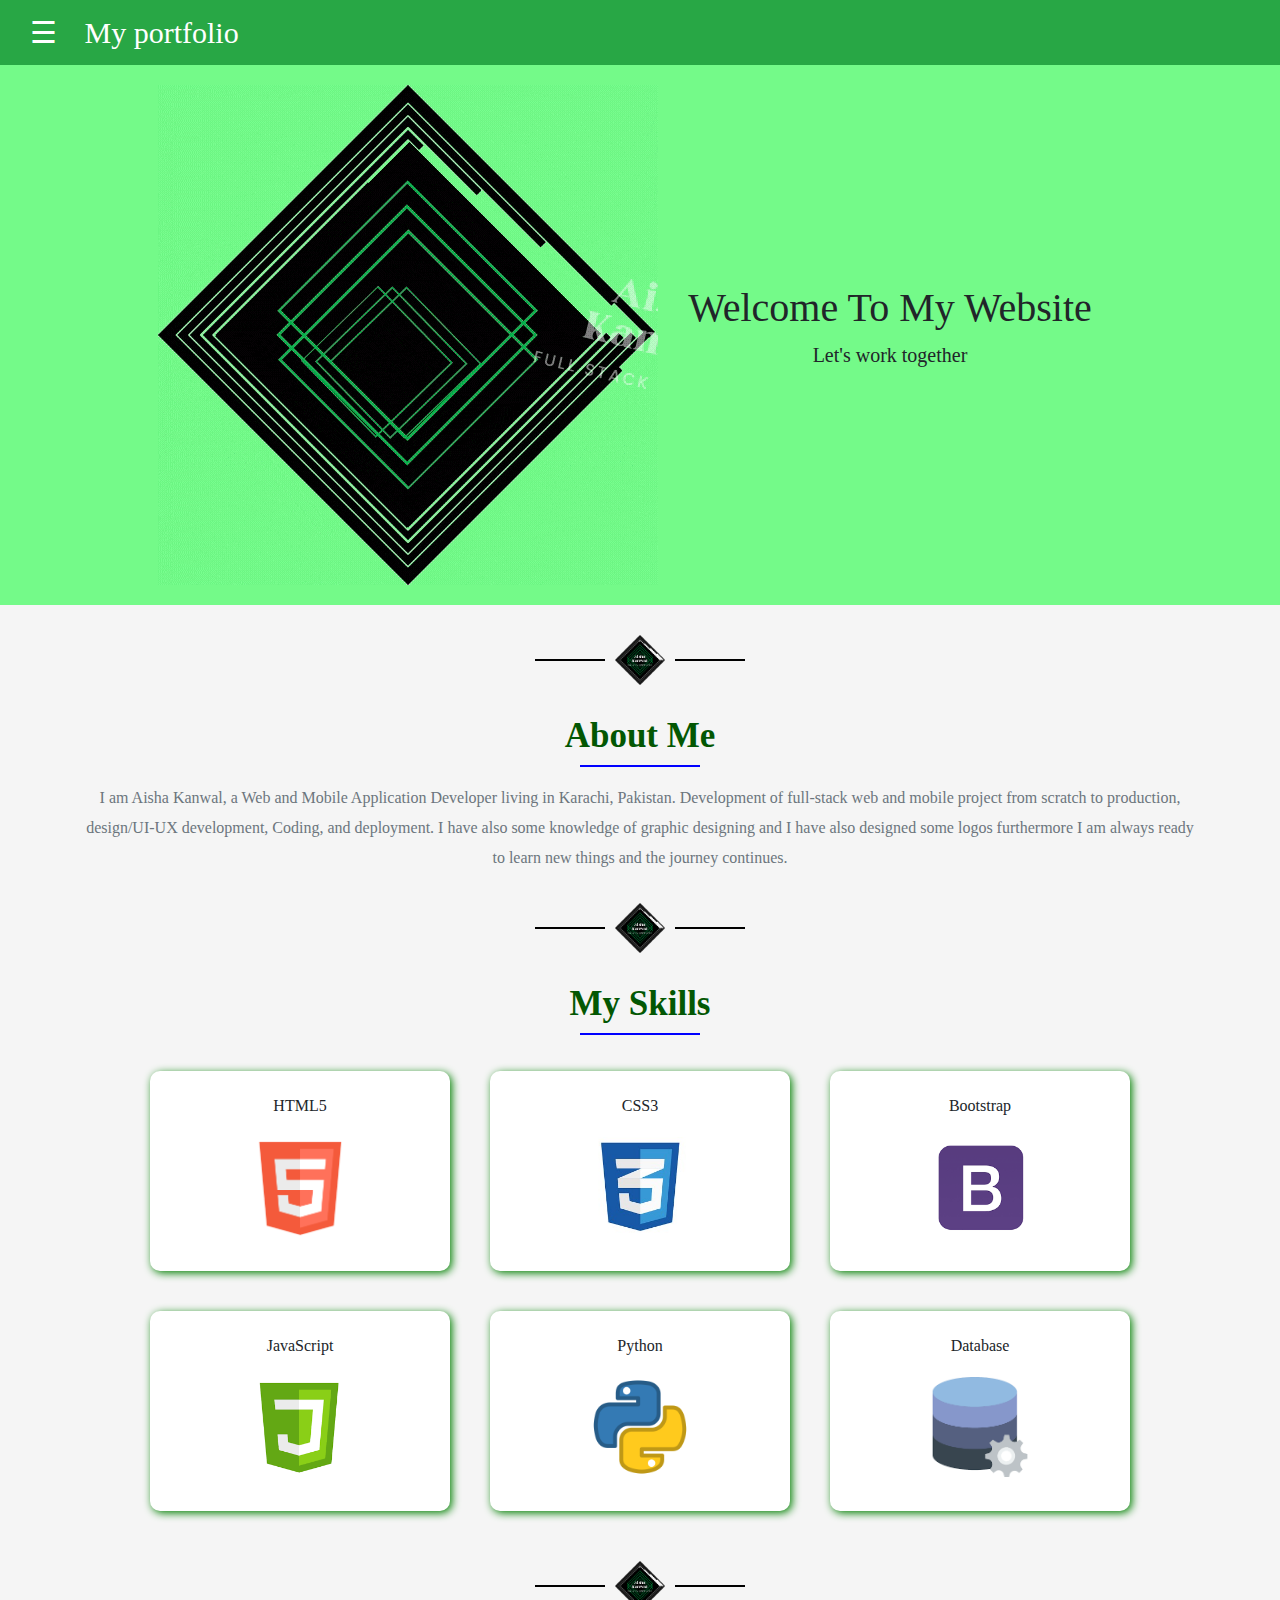
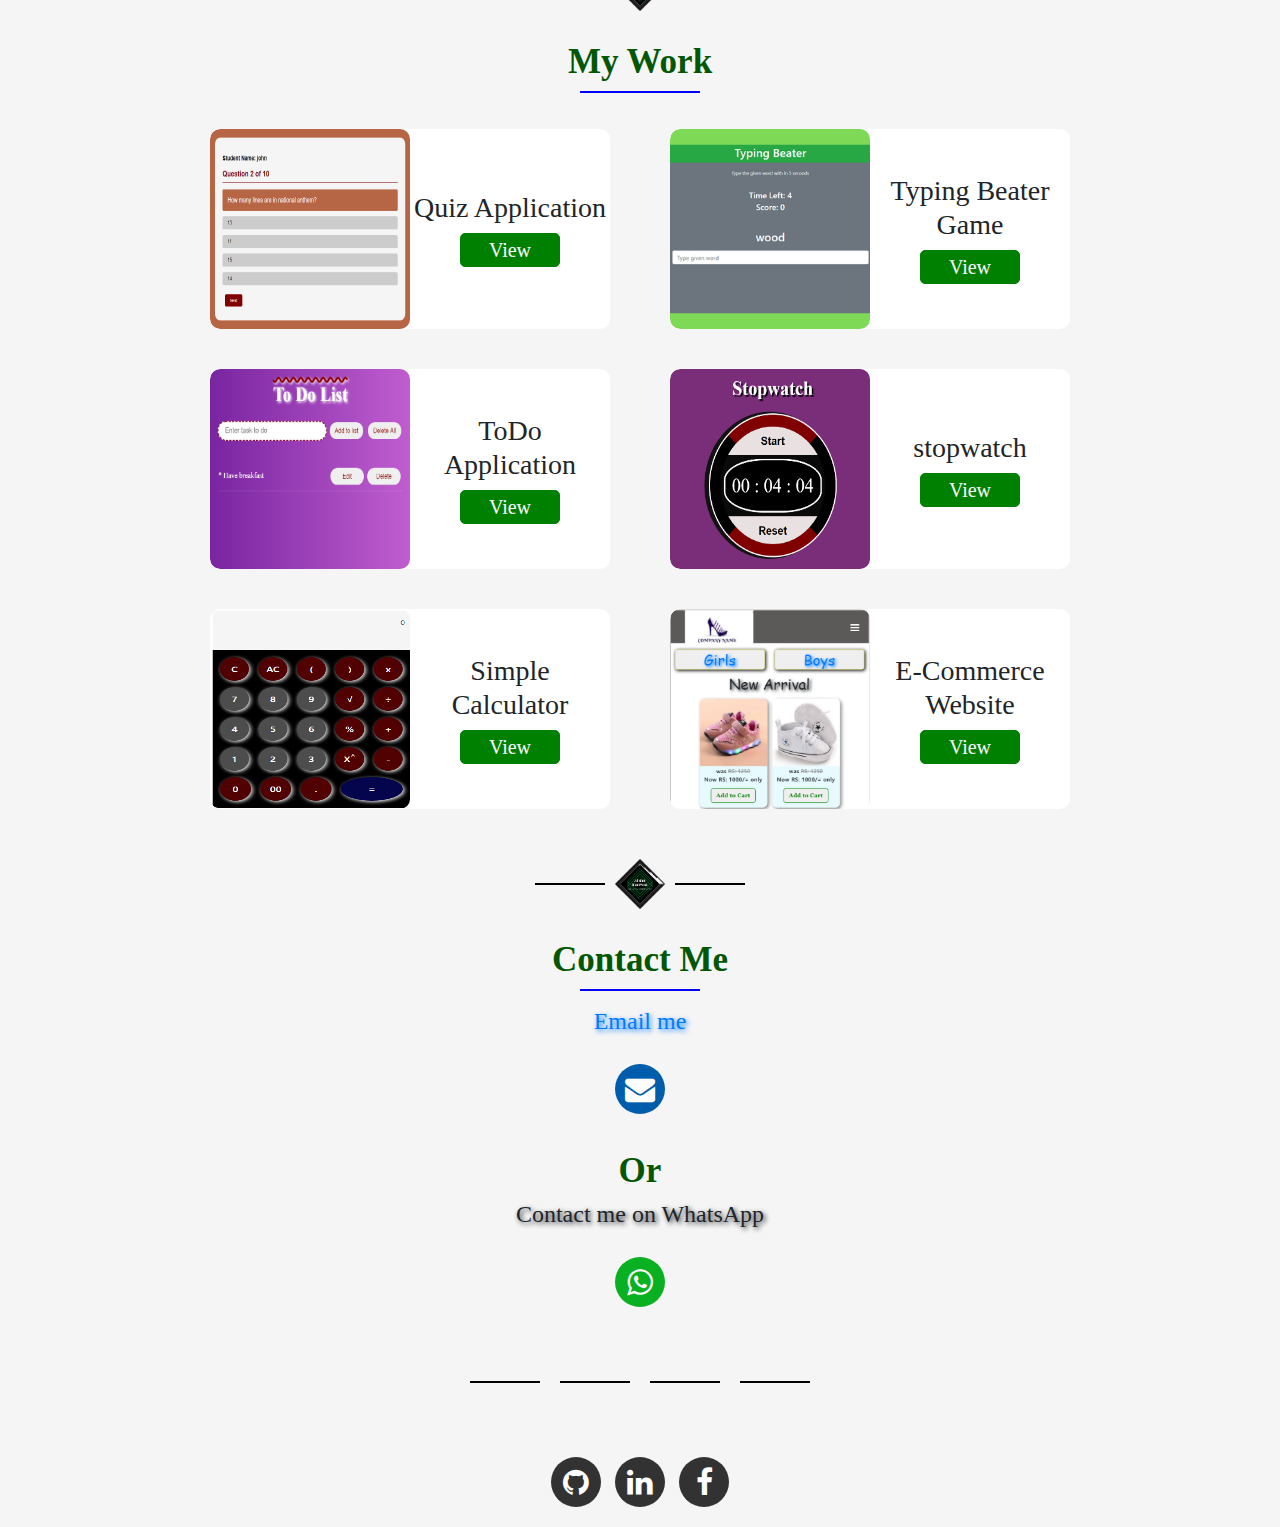
<file: public/index.html>
<!DOCTYPE html>
<html lang="en">

<head>
    <meta charset="UTF-8">
    <meta name="viewport" content="width=device-width, initial-scale=1.0">
    <title>Aisha Kanwal</title>
    <link rel="stylesheet" href="style.css">
    <link rel="stylesheet" href="https://cdnjs.cloudflare.com/ajax/libs/font-awesome/4.7.0/css/font-awesome.min.css">
    <link rel="stylesheet" href="https://maxcdn.bootstrapcdn.com/bootstrap/4.0.0/css/bootstrap.min.css"
        integrity="sha384-Gn5384xqQ1aoWXA+058RXPxPg6fy4IWvTNh0E263XmFcJlSAwiGgFAW/dAiS6JXm" crossorigin="anonymous">

</head>

<body>

    <div id="mySidenav" class="sidenav bg-success text-white">
        <div class="sidenavtop text-dark">

            <img src="myLogoNew.gif" alt="favicon" width="50px" height="50px"><span
                style=" padding-left:3px; font-size: 20px;"> My Portfolio</span>
        </div>
        <a href="javascript:void(0)" class="closebtn" onclick="closeNav()">&times;</a>
        <a href="#" class="text-center">Home</a>
        <a href="#about" class="text-center">About</a>
        <a href="#skills" class="text-center">Skills</a>
        <a href="#projects" class="text-center">Work</a>
        <a href="#contact" class="text-center">Contact</a>
    </div>

    <div id="opac">

        <div id="navbar" class="bg-success text-white">
            <span style="padding-left: 20px;" onclick="openNav()">&#9776; </span><span style=" padding-left: 20px;">My
                portfolio</span>
        </div>

        <!-- top-section -->

        <div id="main">
            <div id="img">
                <img src="myLogoNew.gif" alt="myLogoSquare" width="100%">
            </div>

            <div class="welcome text-center">
                <h1>Welcome To My Website</h1>
                <p>Let's work together
                </p>
            </div>
        </div>

        <!-- about-section -->

        <div class="field container text-center">


            <div class="favi-div ">
                <p class="favicon-line"></p>
                <img src="faviconsmoke.png" alt="favicon" width="50px" height="50px" id="about">
                <p class="favicon-line"></p>
            </div>

            <h1 class="text-center">About Me</h1>
            <p class="p"></p>

            <p class="text-secondary"> I am Aisha Kanwal, a Web and Mobile Application Developer living in Karachi,
                Pakistan.
                Development of full-stack web and mobile project from scratch to production,
                design/UI-UX development, Coding, and deployment. I have also some knowledge of graphic designing and
                I have also designed some logos furthermore I am always ready to learn new things and the journey
                continues.
            </p>

        </div>

        <!-- skills-section -->

        <div class="field container text-center">

            <div class="favi-div">
                <p class="favicon-line"></p>
                <img src="faviconsmoke.png" alt="favicon" width="50px" height="50px" id="skills">
                <p class="favicon-line"></p>
            </div>

            <h1 class="text-center">My Skills</h1>
            <p class="p"></p>

            <div class="skill">
                <div>
                    <p>HTML5</p>
                    <img src="html.png" width="100px" alt="">
                </div>

                <div>
                    <p>CSS3</p>
                    <img src="copycss.jpg" width="100px" alt="">

                </div>

                <div>
                    <p>Bootstrap</p>
                    <img src="bootstrap.png" width="100px" alt="">
                </div>

                <div>
                    <p>JavaScript</p>
                    <img src="Js.png" width="100px" alt="">
                </div>

                <div>
                    <p>Python</p>
                    <img src="python.webp" width="100px" alt="">
                </div>

                <div>
                    <p>Database</p>
                    <img src="database.png" width="100px" alt="">
                </div>

            </div>
        </div>


        <!-- projects-section -->

        <div class="field  text-center">


            <div class="favi-div ">
                <p class="favicon-line"></p>
                <img src="faviconsmoke.png" alt="favicon" width="50px" height="50px" id="projects">
                <p class="favicon-line"></p>
            </div>

            <h1 class="text-center">My Work</h1>
            <p class="p"></p>

            <div class="work">
                <div class="work-1">
                    <div>
                        <img src="quiz-app.png" alt="" width="200px" height="200px">
                    </div>
                    <div class="cont">
                        <h3>Quiz Application</h3>
                        <button><a href="https://randomquizapplication.web.app/" target="_blank">View</a></button>
                    </div>
                </div>

                <div class="work-1">
                    <div>
                        <img src="typing-game.png" alt="" width="200px" height="200px">
                    </div>
                    <div class="cont">
                        <h3>Typing Beater Game</h3>
                        <button><a href="https://typingbeater.web.app/" target="_blank">View</a></button>
                    </div>
                </div>

                <div class="work-1">
                    <div>
                        <img src="todo-app.png" alt="" width="200px" height="200px">
                    </div>
                    <div class="cont">
                        <h3>ToDo Application</h3>
                        <button><a href="https://to-do-application-10.web.app/" target="_blank">View</a></button>
                    </div>
                </div>

                <div class="work-1">
                    <div>
                        <img src="stopwatch.png" alt="" width="200px" height="200px">
                    </div>
                    <div class="cont">
                        <h3> stopwatch </h3>
                        <button><a href="https://a-k-stopwatch-8.web.app/" target="_blank">View</a></button>
                    </div>
                </div>

                <div class="work-1">
                    <div>
                        <img src="calculator.png" alt="" width="200px" height="200px">
                    </div>
                    <div class="cont">
                        <h3>Simple Calculator</h3>
                        <button><a href="https://a-k-calculator.web.app/" target="_blank">View</a></button>
                    </div>
                </div>

                <div class="work-1">
                    <div>
                        <img src="e-commerce.png" alt="" width="200px" height="200px">
                    </div>
                    <div class="cont">
                        <h3>E-Commerce Website</h3>
                        <button><a href="https://beststepfootwear.web.app/" target="_blank">View</a></button>
                    </div>
                </div>

            </div>

        </div>

        <!-- contact-section -->

        <div class="field container text-center">


            <div class="favi-div ">
                <p class="favicon-line"></p>
                <img src="faviconsmoke.png" alt="favicon" width="50px" height="50px" id="contact">
                <p class="favicon-line"></p>
            </div>

            <h1 class="text-center">Contact Me</h1>
            <p class="p"></p>


            <div>
                <h4><a href="mailto: aishakanwal788@gmail.com">Email me</a></h4>
                <p><a href="mailto: aishakanwal788@gmail.com" class="fa fa-envelope"></a></p>


                <h1>Or</h1>


                <h4>Contact me on WhatsApp</h4>
                <p> <a href="https://api.whatsapp.com/send?phone=923331201585&text=&source=&data=&app_absent="
                        target="_blank" class="fa fa-whatsapp"></a></p>


            </div>

        </div>

        <!-- social-media links section  -->

        <div class="favi-div ">
            <p class="favicon-line"></p>
            <p class="favicon-line"></p>
            <p class="favicon-line"></p>
            <p class="favicon-line"></p>
        </div>

        <div class="links text-center ">

            <a href="https://github.com/Aishakanwal03" target="_blank" class="fa fa-github"></a>
            <a href="https://www.linkedin.com/in/aisha-kanwal-64061a191/" target="_blank" class="fa fa-linkedin"></a>
            <a href="https://www.facebook.com/aisha.kanwal.355" target="_blank" class="fa fa-facebook"></a>
            <!-- <a href="https://www.facebook.com/saylaniwelfare/" target="_blank" class="fa fa-instagram"></a> -->

        </div>

    </div>

    <script src="app.js"></script>
</body>

</html>
</file>
<file: public/style.css>
html {
    scroll-behavior: smooth;
}
body{
    font-family: serif !important; 
    background-color: #f5f5f5 !important;
}


#main {
    padding: 20px;
    display: flex;
    justify-content: center;
    flex-wrap: wrap;
    background-color: #74fa89;
    font-family: serif;
    user-select: none;
}
.welcome {
    font-family: serif;
    font-size: 20px;
    margin: auto 30px ;
    
}



.field {
    line-height: 30px;
}

.field h1 {
    color: rgb(3, 87, 3);
    font-size: 35px;
    font-weight: bold;
    
}

.field .p {
    height: 2px;
    width: 120px;
    background-color: blue;
    margin-left: auto;
    margin-right: auto;
}

.favicon-line {
    height: 2px;
    width: 70px;
    margin: 24px 10px;
    background-color: black;
}

.favi-div {
    display: flex;
    justify-content: center;
    margin: 30px auto;
    user-select: none;

}

.skill , .work {
    display: flex;
    justify-content: center;
    flex-wrap: wrap; 
    background-color: whitesmoke; 
}


.skill div {
    width: 300px;
    height: 200px;
    margin: 20px 20px;
    padding-top: 20px;
    text-align: center;
    border-radius: 10px;
    box-shadow: 2px 2px 8px green;
    background-color: white;
    
}

.work-1 {
    display: flex;
    justify-content:space-between;
    width: 400px;
    border-radius: 10px;
    background-color: white;
    overflow: hidden;
    margin: 20px 30px;

}
.work-1 div {
    border-radius: 10px;
    overflow: hidden;
    
}
.cont{
    text-align: center !important;
    margin: auto;
    width: 200px;
}

.work-1 button{
  width: 100px;
  outline: none;
  border: 1px solid green;
  background-color: green;
  border-radius: 5px;

}

.work-1 a {
  font-size: 20px;
  display: block;
  text-decoration: none;
  color: white;
  
}
.work-1 button:hover{
  background-color: white;
  color: green;
  opacity: 0.8;
}
.work-1 a:hover {
  text-decoration: none;
  color: green;

}

@media (max-width: 770px) {
    
    .skill div{
        width: 130px;
        height: 200px;
        margin: 20px 20px;
        padding-top: 20px;
        text-align: center;
        border-radius: 10px;
        box-shadow: 2px 2px 8px green;
        background-color: white;

    }
    
}

@media (max-width: 400px) {

    .skill div{
        width: 120px;
        height: 200px;
        margin: 20px 10px;
        padding-top: 20px;
        text-align: center;
        border-radius: 10px;
        box-shadow: 2px 2px 8px green;
        background-color: white;
    }
    .work-1{
        width: 300px;
        margin: 20px 10px;
    }
    .work-1 img{
        width: 150px;
        height: 150px;
    }
    .cont{
        width: 150px;
    }
}



.fa {
    padding: 10px;
    font-size: 30px !important;
    width: 50px;
    height: 50px;
    text-align: center;
    text-decoration-line: none; 
    background-color:#005dab;
    color: white;
    margin: 20px 5px;
    border-radius: 50%;
}  

.fa-whatsapp {
    background-color: #09b122;
    border-radius: 50%;
    
}

.fa:hover {
    color: white;
    opacity: 0.8;
    text-decoration:none;
    transition: 1s;
}
h4 {
    font-weight: bold;
    text-shadow: 2px 2px 5px ;
    
}

.links .fa {
    background-color: rgb(51, 50, 50);
    
}


.sticky {
    position: sticky !important;
    top: 0;
    
}

.sidenav {
    height: 100%;
    width : 250px;
    margin-left: -250px ;
    position: fixed;
    z-index: 1;
    top: 0;
    left: 0;
    background-color: #111;
    overflow-x: hidden;
    transition: 0.5s;
  }
  .sidenavtop {
      padding: 20px;
      background-color: #74fa89;
      height: 90px;
      overflow: hidden;
  }
  
  .sidenav a {
    padding-top: 10px;
    text-decoration: none;
    font-size: 22px;
    color: white;
    display: block;
    transition: 0.3s;
  }
  
  .sidenav a:hover {
    color: #f1f1f1;
    text-decoration: none;
  }
  
  .sidenav .closebtn {
    position: absolute;
    top: 0;
    right: 20px;
    font-size: 36px;
    margin-left: 50px;
  }
  #navbar {
      padding: 10px;
      font-size:30px;
      cursor:pointer;
  }
  
  @media screen and (max-height: 450px) {
    .sidenav {padding-top: 15px;}
    .sidenav a {font-size: 18px;}
  }
</file>
